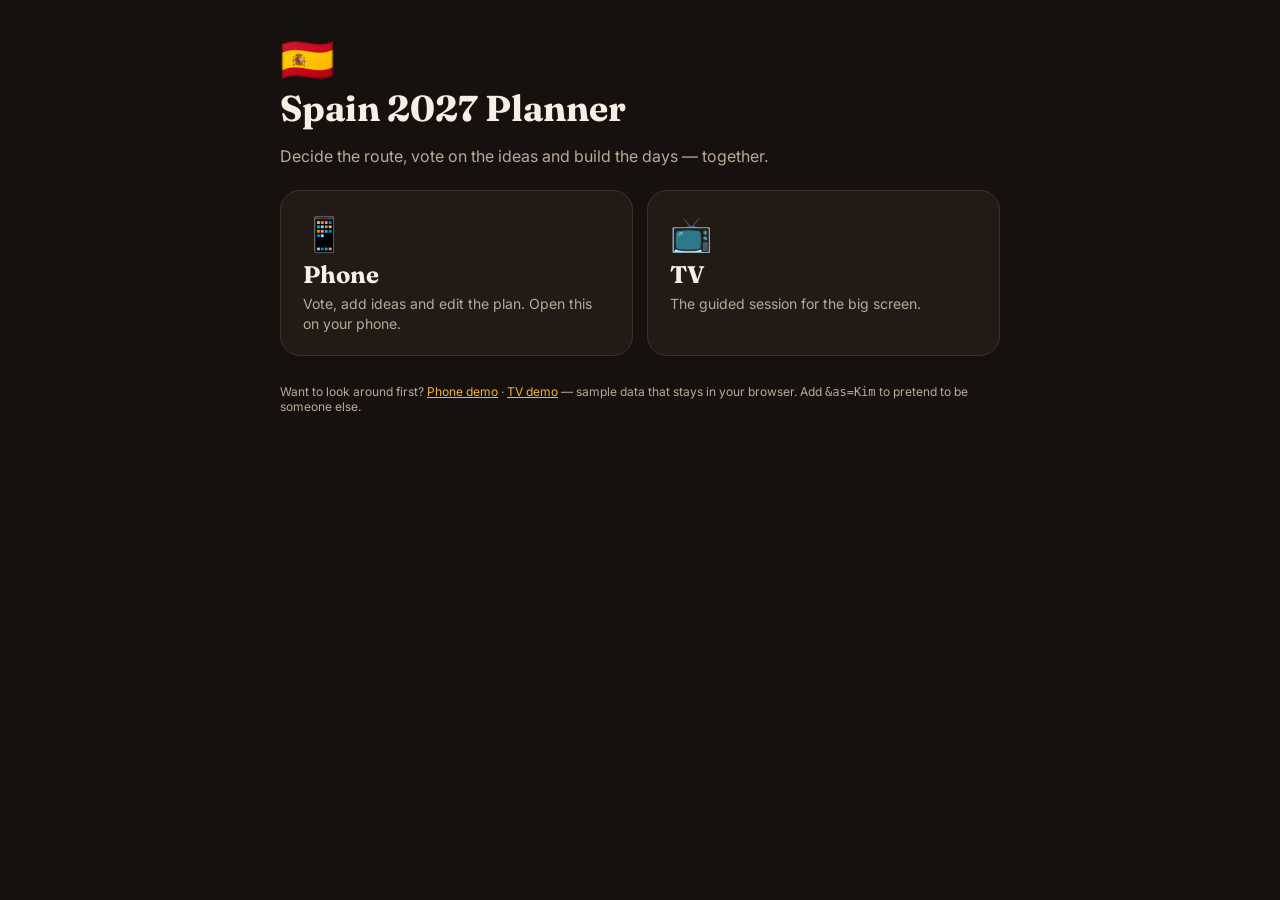
<file: index.html>
<!doctype html>
<html lang="en">
<head>
  <meta charset="utf-8">
  <meta name="viewport" content="width=device-width, initial-scale=1">
  <title>Spain 2027 Planner</title>
  <link rel="icon" href="data:image/svg+xml,<svg xmlns='http://www.w3.org/2000/svg' viewBox='0 0 100 100'><text y='.9em' font-size='90'>🇪🇸</text></svg>">
  <link href="https://fonts.googleapis.com/css2?family=Fraunces:opsz,wght@9..144,500;9..144,600&family=Inter:wght@400;500;600;700;800&display=swap" rel="stylesheet">
  <link rel="stylesheet" href="css/styles.css">
</head>
<body>
  <div class="plain-page">
    <div class="brand-mark">🇪🇸</div>
    <h1>Spain 2027 Planner</h1>
    <p class="muted">Decide the route, vote on the ideas and build the days — together.</p>
    <div class="landing-links">
      <a href="phone.html"><span>📱</span><b>Phone</b><span class="muted" style="font-size:14px">Vote, add ideas and edit the plan. Open this on your phone.</span></a>
      <a href="tv.html"><span>📺</span><b>TV</b><span class="muted" style="font-size:14px">The guided session for the big screen.</span></a>
    </div>
    <p class="tiny muted" style="margin-top:28px">Want to look around first? <a href="phone.html?demo">Phone demo</a> · <a href="tv.html?demo">TV demo</a> — sample data that stays in your browser. Add <code>&amp;as=Kim</code> to pretend to be someone else.</p>
  </div>
</body>
</html>
</file>
<file: css/styles.css>
:root {
  --bg: #16110e;
  --panel: #221a15;
  --panel-2: #2d231c;
  --line: #3e3128;
  --text: #f7efe5;
  --muted: #b9a999;
  --accent: #e3683b;
  --accent-2: #f2b33d;
  --must: #44b36f;
  --if: #e3a93c;
  --skip: #8b8078;
  --split: #e0574f;
  --radius: 18px;
  --display: 'Fraunces', Georgia, serif;
  --body: 'Inter', system-ui, -apple-system, 'Segoe UI', sans-serif;
  color-scheme: dark;
}
* { box-sizing: border-box; }
html, body { margin: 0; background: var(--bg); color: var(--text); font-family: var(--body); -webkit-font-smoothing: antialiased; }
button, input, select, textarea { font: inherit; color: inherit; }
a { color: var(--accent-2); }
.muted { color: var(--muted); }
.tiny { font-size: 12px; }
.hidden { display: none !important; }

.btn {
  display: inline-flex; align-items: center; justify-content: center; gap: 8px;
  border: 1px solid var(--line); background: var(--panel-2); color: var(--text);
  border-radius: 999px; padding: 10px 18px; cursor: pointer; font-weight: 600; text-decoration: none;
  transition: background .15s, border-color .15s, transform .05s;
}
.btn:hover { border-color: var(--muted); }
.btn:active { transform: scale(.98); }
.btn-primary { background: var(--accent); border-color: var(--accent); color: #fff; }
.btn-ghost { background: transparent; }
.btn-danger { color: #ffb3ae; border-color: #6b2c28; }
.btn[disabled] { opacity: .45; pointer-events: none; }

.center-screen { min-height: 100vh; display: grid; place-items: center; padding: 24px; }
.spinner { width: 42px; height: 42px; border-radius: 50%; border: 4px solid var(--line); border-top-color: var(--accent); animation: spin 1s linear infinite; }
@keyframes spin { to { transform: rotate(360deg); } }
.signin-card { background: var(--panel); border: 1px solid var(--line); border-radius: 24px; padding: 32px 28px; max-width: 380px; width: 100%; text-align: center; }
.signin-card h1 { font-family: var(--display); font-size: 34px; margin: 8px 0 4px; }
.brand-mark { font-size: 44px; }
.btn-signin { width: 100%; margin-top: 12px; padding: 14px; }
.btn-signin .g { font-weight: 800; color: #8ab4f8; }
.btn-signin .ms { color: #7fba00; }

.fill { width: 100%; height: 100%; object-fit: cover; display: block; }
.img-fallback { display: grid !important; place-items: center; background: linear-gradient(135deg, #5a2b18, #2d231c 60%, #3c2a12); }
.img-fallback span { font-size: 3em; opacity: .85; }

.chip { display: inline-flex; align-items: center; gap: 6px; padding: 4px 10px; border-radius: 999px; background: var(--panel-2); border: 1px solid var(--line); font-size: 13px; font-weight: 600; white-space: nowrap; }
.tier { display: inline-flex; align-items: center; gap: 6px; padding: 3px 10px; border-radius: 999px; font-size: 12px; font-weight: 700; letter-spacing: .02em; }
.tier-must { background: color-mix(in srgb, var(--must) 22%, transparent); color: #9ee2b6; }
.tier-if { background: color-mix(in srgb, var(--if) 22%, transparent); color: #f5d38e; }
.tier-skip { background: color-mix(in srgb, var(--skip) 25%, transparent); color: #cfc6bf; }
.tier-split { background: color-mix(in srgb, var(--split) 24%, transparent); color: #ffb0aa; }
.tier-none { background: var(--panel-2); color: var(--muted); }
.avatar { width: 34px; height: 34px; border-radius: 50%; display: inline-grid; place-items: center; font-weight: 800; background: var(--panel-2); border: 2px solid var(--line); }
.avatar.on { border-color: var(--must); }
.avatar.v-must { background: var(--must); border-color: var(--must); color: #0d1f14; }
.avatar.v-if { background: var(--if); border-color: var(--if); color: #2a1d05; }
.avatar.v-skip { background: var(--skip); border-color: var(--skip); color: #1c1815; }

/* ===================== TV ===================== */
body.tv { overflow: hidden; }
.tv-app { height: 100vh; display: grid; grid-template-rows: auto 1fr auto; padding: 2.2vh 3vw; gap: 2vh; font-size: clamp(12px, min(1.15vw, 2.05vh), 26px); }
.tv-top { display: flex; align-items: center; gap: 2vw; }
.tv-title { font-family: var(--display); font-size: 2em; font-weight: 600; white-space: nowrap; }
.tv-title small { display: block; font-family: var(--body); font-size: .42em; font-weight: 500; color: var(--muted); letter-spacing: .08em; text-transform: uppercase; }
.tv-steps { display: flex; gap: .6em; flex: 1; justify-content: center; }
.tv-step { display: flex; align-items: center; gap: .55em; padding: .5em 1em; border-radius: 999px; border: 1px solid var(--line); background: var(--panel); color: var(--muted); cursor: pointer; font-weight: 600; font-size: .85em; }
.tv-step .n { width: 1.7em; height: 1.7em; border-radius: 50%; display: grid; place-items: center; background: var(--panel-2); font-size: .85em; }
.tv-step.active { color: var(--text); border-color: var(--accent); background: color-mix(in srgb, var(--accent) 18%, var(--panel)); }
.tv-step.active .n { background: var(--accent); color: #fff; }
.tv-step.done .n { background: var(--must); color: #0d1f14; }
.tv-people { display: flex; gap: .4em; }
.tv-people .avatar { width: 2em; height: 2em; font-size: .8em; }
.tv-main { min-height: 0; position: relative; }
.tv-foot { display: flex; align-items: center; justify-content: space-between; gap: 1em; color: var(--muted); font-size: .85em; }
.tv-foot .btn { font-size: 1em; }
.tv-foot .center { flex: 1; text-align: center; }

.h-section { font-family: var(--display); font-size: 2.4em; margin: 0 0 .2em; font-weight: 600; }
.lead { color: var(--muted); font-size: 1.05em; margin: 0 0 1.2em; }

/* route step */
.routes-grid { display: grid; grid-template-columns: repeat(4, 1fr); gap: 1.2vw; height: calc(100% - 6.5em); }
.route-card { background: var(--panel); border: 1px solid var(--line); border-radius: var(--radius); padding: 1.1em 1.2em; display: flex; flex-direction: column; gap: .6em; position: relative; overflow-y: auto; scrollbar-width: thin; }
.route-card > * { flex-shrink: 0; }
.route-card.locked { border-color: var(--must); box-shadow: 0 0 0 3px color-mix(in srgb, var(--must) 35%, transparent); }
.route-card .num { font-family: var(--display); font-size: 2.6em; line-height: 1; color: var(--accent-2); }
.route-card h3 { font-family: var(--display); font-size: 1.45em; margin: 0; }
.route-card .tag { color: var(--muted); margin: 0; font-size: .9em; }
.route-bases { display: flex; flex-direction: column; gap: .35em; margin: .3em 0; }
.route-base { display: flex; justify-content: space-between; padding: .45em .7em; background: var(--panel-2); border-radius: 10px; font-weight: 600; font-size: .9em; }
.route-base span { color: var(--muted); font-weight: 500; }
.route-legs { margin: 0; padding-left: 1.1em; color: var(--muted); font-size: .78em; line-height: 1.5; }
.route-note { font-size: .75em; color: var(--muted); }
.score-bar { height: .6em; border-radius: 999px; background: var(--panel-2); overflow: hidden; }
.score-bar i { display: block; height: 100%; background: linear-gradient(90deg, var(--accent), var(--accent-2)); border-radius: inherit; transition: width .8s; }
.rank-badge { position: absolute; top: .8em; right: .9em; font-weight: 800; font-size: .9em; padding: .25em .7em; border-radius: 999px; background: var(--accent-2); color: #2a1d05; }
.route-actions { display: flex; gap: .6em; align-items: center; }

/* bases step */
.stage { display: grid; grid-template-columns: 1.35fr 1fr; gap: 2.2vw; height: 100%; min-height: 0; }
.stage-media { position: relative; border-radius: 22px; overflow: hidden; background: #000; min-height: 0; }
.stage-media img, .stage-media .img-fallback, .stage-media iframe { position: absolute; inset: 0; width: 100%; height: 100%; object-fit: cover; border: 0; }
.stage-media .img-fallback span { font-size: 8em; }
.play-btn { position: absolute; left: 1.2em; bottom: 1.2em; z-index: 2; font-size: 1em; background: rgba(0,0,0,.65); backdrop-filter: blur(6px); border-color: rgba(255,255,255,.25); }
.media-credit { position: absolute; right: .8em; bottom: .6em; font-size: .6em; color: rgba(255,255,255,.7); z-index: 2; }
.stage-info { display: flex; flex-direction: column; gap: .7em; min-height: 0; overflow-y: auto; scrollbar-width: thin; }
.stage-info > * { flex-shrink: 0; }
.stage-info .kicker { display: flex; gap: .5em; align-items: center; color: var(--muted); font-weight: 600; text-transform: uppercase; letter-spacing: .08em; font-size: .78em; }
.stage-info h2 { font-family: var(--display); font-size: 2.4em; line-height: 1.02; margin: 0; font-weight: 600; }
.stage-info .pitch { font-size: 1.1em; line-height: 1.4; margin: 0; }
.facts { display: grid; grid-template-columns: repeat(3, 1fr); gap: .7em; }
.fact { background: var(--panel); border: 1px solid var(--line); border-radius: 14px; padding: .45em .7em; font-size: .9em; }
.fact b { display: block; font-size: .7em; color: var(--muted); text-transform: uppercase; letter-spacing: .08em; margin-bottom: .2em; }
.vote-panel { background: var(--panel); border: 1px solid var(--line); border-radius: var(--radius); padding: .8em 1em; margin-top: auto; }
.vote-panel h4 { margin: 0 0 .5em; font-size: .85em; color: var(--muted); text-transform: uppercase; letter-spacing: .08em; display: flex; justify-content: space-between; align-items: center; }
.vote-row { display: flex; gap: 1.2em; align-items: center; flex-wrap: wrap; }
.voter { display: flex; flex-direction: column; align-items: center; gap: .3em; font-size: .8em; color: var(--muted); }
.voter .avatar { width: 2.1em; height: 2.1em; font-size: .9em; }
.tally { display: grid; grid-template-columns: repeat(3, 1fr); gap: .6em; margin-top: .9em; }
.tally div { border-radius: 12px; padding: .5em .7em; font-weight: 700; }
.tally .t-must { background: color-mix(in srgb, var(--must) 22%, transparent); }
.tally .t-if { background: color-mix(in srgb, var(--if) 22%, transparent); }
.tally .t-skip { background: color-mix(in srgb, var(--skip) 25%, transparent); }
.tally small { display: block; font-weight: 500; color: var(--muted); font-size: .72em; }
.filmstrip { display: flex; gap: .6em; overflow: hidden; }
.film { flex: 0 0 auto; width: 7.5em; cursor: pointer; border-radius: 12px; overflow: hidden; border: 2px solid transparent; background: var(--panel); position: relative; }
.film.active { border-color: var(--accent); }
.film img, .film .img-fallback { width: 100%; height: 4.2em; object-fit: cover; display: block; }
.film .img-fallback span { font-size: 1.6em; }
.film p { margin: 0; padding: .3em .45em; font-size: .65em; font-weight: 600; white-space: nowrap; overflow: hidden; text-overflow: ellipsis; }
.film .dot { position: absolute; top: .35em; right: .35em; width: .7em; height: .7em; border-radius: 50%; border: 2px solid rgba(0,0,0,.5); }
.dot-must { background: var(--must); } .dot-if { background: var(--if); } .dot-skip { background: var(--skip); } .dot-split { background: var(--split); } .dot-none { background: var(--panel-2); }
.base-tabs { display: flex; gap: .5em; }
.base-tab { padding: .35em .9em; border-radius: 999px; background: var(--panel); border: 1px solid var(--line); color: var(--muted); font-weight: 600; font-size: .85em; cursor: pointer; }
.base-tab.active { background: var(--accent-2); border-color: var(--accent-2); color: #2a1d05; }
.bases-layout { display: grid; grid-template-rows: auto 1fr auto; gap: 1.4vh; height: 100%; min-height: 0; }

/* splits */
.splits-layout { display: grid; grid-template-columns: 1fr 1.1fr; gap: 2vw; height: calc(100% - 6.5em); min-height: 0; }
.split-list { display: flex; flex-direction: column; gap: .6em; overflow: auto; padding-right: .4em; }
.split-item { display: grid; grid-template-columns: 5em 1fr auto; gap: .9em; align-items: center; background: var(--panel); border: 1px solid var(--line); border-radius: 14px; padding: .5em; cursor: pointer; }
.split-item.active { border-color: var(--accent); }
.split-item img, .split-item .img-fallback { width: 5em; height: 3.4em; object-fit: cover; border-radius: 9px; }
.split-item .img-fallback span { font-size: 1.4em; }
.split-item h5 { margin: 0; font-size: 1em; }
.split-item p { margin: .15em 0 0; font-size: .75em; color: var(--muted); }
.split-detail { background: var(--panel); border: 1px solid var(--line); border-radius: 22px; padding: 1.4em; display: flex; flex-direction: column; gap: 1em; overflow: auto; }
.split-detail h3 { font-family: var(--display); font-size: 2em; margin: 0; }
.who-voted { display: grid; grid-template-columns: repeat(3, 1fr); gap: .8em; }
.who-voted > div { border-radius: 14px; padding: .7em .9em; }
.who-voted b { display: block; margin-bottom: .3em; }
.decide-row { display: flex; gap: .6em; flex-wrap: wrap; }
.decide-row .btn { font-size: 1em; padding: .7em 1.3em; }
.btn-must { background: var(--must); border-color: var(--must); color: #0d1f14; }
.btn-if { background: var(--if); border-color: var(--if); color: #2a1d05; }
.btn-skip { background: var(--skip); border-color: var(--skip); color: #1c1815; }
.empty-big { display: grid; place-items: center; height: 100%; text-align: center; color: var(--muted); }
.empty-big h3 { font-family: var(--display); font-size: 2.2em; color: var(--text); margin: 0 0 .3em; }

/* days */
.days-layout { display: grid; grid-template-columns: 1fr 17em; gap: 1.6vw; height: calc(100% - 6.5em); min-height: 0; }
.days-grid { display: grid; grid-template-columns: repeat(8, 1fr); grid-auto-rows: minmax(0, 1fr); gap: .5em; min-height: 0; }
.day { background: var(--panel); border: 1px solid var(--line); border-radius: 12px; padding: .45em .5em; display: flex; flex-direction: column; gap: .3em; min-height: 0; overflow: hidden; }
.day header { display: flex; flex-direction: column; font-size: .72em; line-height: 1.25; }
.day header b { font-size: 1.15em; }
.day .city { font-size: .62em; font-weight: 700; text-transform: uppercase; letter-spacing: .08em; padding: .15em .5em; border-radius: 6px; align-self: flex-start; }
.day .note { font-size: .62em; color: var(--muted); font-style: italic; }
.day-item { display: flex; align-items: center; gap: .3em; background: var(--panel-2); border-radius: 8px; padding: .25em .4em; font-size: .66em; font-weight: 600; line-height: 1.2; }
.day-item button { margin-left: auto; background: none; border: 0; color: var(--muted); cursor: pointer; padding: 0 .2em; font-size: 1.1em; }
.day.travel { background: repeating-linear-gradient(135deg, var(--panel), var(--panel) 10px, var(--panel-2) 10px, var(--panel-2) 20px); }
.unscheduled { background: var(--panel); border: 1px solid var(--line); border-radius: 16px; padding: .9em; overflow: auto; display: flex; flex-direction: column; gap: .5em; }
.unscheduled h4 { margin: 0; font-size: .8em; text-transform: uppercase; letter-spacing: .08em; color: var(--muted); }
.unscheduled .u-item { background: var(--panel-2); border-radius: 10px; padding: .45em .55em; font-size: .78em; display: flex; flex-direction: column; gap: .3em; }
.unscheduled select { background: var(--bg); border: 1px solid var(--line); border-radius: 8px; padding: .25em .4em; font-size: .9em; }
.toggle { display: inline-flex; gap: .5em; align-items: center; font-size: .85em; color: var(--muted); cursor: pointer; }
.city-madrid { background: #5b2c1d; } .city-seville { background: #6b4a12; } .city-granada { background: #3d3a6b; } .city-malaga { background: #165a5e; }
.city-valencia { background: #6b3a16; } .city-oviedo { background: #1f5a33; } .city-leon { background: #5a2a4e; }

/* ===================== PHONE ===================== */
body.phone { padding-bottom: calc(76px + env(safe-area-inset-bottom)); }
.ph-head { position: sticky; top: 0; z-index: 5; background: color-mix(in srgb, var(--bg) 88%, transparent); backdrop-filter: blur(10px); padding: calc(10px + env(safe-area-inset-top)) 16px 10px; border-bottom: 1px solid var(--line); display: flex; align-items: center; gap: 10px; }
.ph-head h1 { font-family: var(--display); font-size: 21px; margin: 0; flex: 1; }
.ph-head .avatar { width: 32px; height: 32px; font-size: 14px; }
.ph-main { padding: 16px; max-width: 640px; margin: 0 auto; }
.tabbar { position: fixed; left: 0; right: 0; bottom: 0; z-index: 10; display: grid; grid-template-columns: repeat(5, 1fr); background: var(--panel); border-top: 1px solid var(--line); padding-bottom: env(safe-area-inset-bottom); }
.tabbar button { background: none; border: 0; padding: 9px 2px 10px; display: flex; flex-direction: column; align-items: center; gap: 2px; color: var(--muted); font-size: 11px; font-weight: 600; cursor: pointer; }
.tabbar button span { font-size: 21px; line-height: 1; }
.tabbar button.active { color: var(--accent-2); }
.ph-card { background: var(--panel); border: 1px solid var(--line); border-radius: var(--radius); padding: 14px; margin-bottom: 12px; }
.ph-card h2, .ph-card h3 { margin: 0 0 6px; }
.ph-card h2 { font-family: var(--display); font-size: 22px; }
.ph-section-title { font-size: 12px; text-transform: uppercase; letter-spacing: .1em; color: var(--muted); margin: 20px 0 8px; font-weight: 700; }
.now-banner { display: flex; align-items: center; gap: 10px; font-size: 13px; color: var(--muted); margin-bottom: 10px; }
.now-banner .live { width: 8px; height: 8px; border-radius: 50%; background: var(--split); box-shadow: 0 0 0 4px color-mix(in srgb, var(--split) 30%, transparent); }
.step-pills { display: flex; gap: 6px; overflow-x: auto; margin: 0 -16px 12px; padding: 0 16px; scrollbar-width: none; }
.step-pills button { flex: 0 0 auto; border: 1px solid var(--line); background: var(--panel); color: var(--muted); border-radius: 999px; padding: 7px 12px; font-size: 13px; font-weight: 600; cursor: pointer; }
.step-pills button.active { background: var(--accent); border-color: var(--accent); color: #fff; }
.nav-row { display: flex; gap: 10px; margin-top: 12px; }
.nav-row .btn { flex: 1; }
.rank-list { display: flex; flex-direction: column; gap: 8px; }
.rank-item { display: grid; grid-template-columns: 34px 1fr auto; gap: 10px; align-items: center; background: var(--panel-2); border-radius: 14px; padding: 10px; }
.rank-item .pos { font-family: var(--display); font-size: 24px; color: var(--accent-2); text-align: center; }
.rank-item h4 { margin: 0; font-size: 15px; }
.rank-item p { margin: 2px 0 0; font-size: 12px; color: var(--muted); }
.rank-item .arrows { display: flex; flex-direction: column; gap: 4px; }
.rank-item .arrows button { width: 36px; height: 30px; border-radius: 9px; border: 1px solid var(--line); background: var(--panel); cursor: pointer; }
.vote-buttons { display: grid; grid-template-columns: repeat(3, 1fr); gap: 8px; margin-top: 12px; }
.vote-buttons button { border-radius: 14px; border: 2px solid var(--line); background: var(--panel-2); padding: 13px 4px; font-weight: 700; cursor: pointer; font-size: 15px; }
.vote-buttons button.sel-must { background: var(--must); border-color: var(--must); color: #0d1f14; }
.vote-buttons button.sel-if { background: var(--if); border-color: var(--if); color: #2a1d05; }
.vote-buttons button.sel-skip { background: var(--skip); border-color: var(--skip); color: #1c1815; }
.ph-hero { border-radius: 14px; overflow: hidden; aspect-ratio: 16/9; margin: -2px 0 10px; }
.ph-hero img, .ph-hero .img-fallback { width: 100%; height: 100%; object-fit: cover; display: block; }
.facts-sm { display: flex; flex-wrap: wrap; gap: 6px; margin: 8px 0; }
.chips-scroll { display: flex; gap: 6px; overflow-x: auto; margin: 0 -16px 12px; padding: 0 16px; scrollbar-width: none; }
.chips-scroll button { flex: 0 0 auto; }
.chip.sel { background: var(--accent-2); color: #2a1d05; border-color: var(--accent-2); }
.card-row { display: grid; grid-template-columns: 76px 1fr; gap: 12px; align-items: center; background: var(--panel); border: 1px solid var(--line); border-radius: 16px; padding: 8px; margin-bottom: 8px; cursor: pointer; }
.card-row img, .card-row .img-fallback { width: 76px; height: 58px; object-fit: cover; border-radius: 10px; }
.card-row .img-fallback span { font-size: 24px; }
.card-row h4 { margin: 0 0 3px; font-size: 15px; }
.card-row .meta { display: flex; gap: 6px; align-items: center; flex-wrap: wrap; font-size: 12px; color: var(--muted); }
.myvote { font-size: 11px; font-weight: 700; padding: 2px 7px; border-radius: 6px; }
.myvote.must { background: var(--must); color: #0d1f14; } .myvote.if { background: var(--if); color: #2a1d05; } .myvote.skip { background: var(--skip); color: #1c1815; }
.myvote.none { border: 1px dashed var(--muted); color: var(--muted); }
.fab { position: fixed; right: 16px; bottom: calc(86px + env(safe-area-inset-bottom)); z-index: 9; border-radius: 999px; padding: 14px 20px; box-shadow: 0 8px 24px rgba(0,0,0,.45); }

.sheet-back { position: fixed; inset: 0; background: rgba(0,0,0,.55); z-index: 20; display: flex; align-items: flex-end; justify-content: center; }
.sheet { background: var(--bg); border: 1px solid var(--line); border-bottom: 0; border-radius: 22px 22px 0 0; width: 100%; max-width: 640px; max-height: 92vh; overflow: auto; padding: 14px 16px calc(20px + env(safe-area-inset-bottom)); }
.sheet-grab { width: 44px; height: 5px; border-radius: 3px; background: var(--line); margin: 0 auto 12px; }
.sheet h2 { font-family: var(--display); margin: 0 0 6px; font-size: 26px; }
.sheet-actions { display: flex; gap: 8px; flex-wrap: wrap; margin-top: 12px; }
.field { display: flex; flex-direction: column; gap: 5px; margin-bottom: 12px; font-size: 13px; color: var(--muted); font-weight: 600; }
.field input, .field select, .field textarea, .input { background: var(--panel); border: 1px solid var(--line); border-radius: 12px; padding: 11px 12px; color: var(--text); font-size: 16px; width: 100%; }
.field textarea { min-height: 70px; resize: vertical; }
.grid2 { display: grid; grid-template-columns: 1fr 1fr; gap: 10px; }
.comment { padding: 8px 0; border-bottom: 1px solid var(--line); font-size: 14px; }
.comment b { margin-right: 6px; }
.comment small { color: var(--muted); }
.inline-form { display: flex; gap: 8px; margin-top: 8px; }
.inline-form .input { flex: 1; }
.list-plain { list-style: none; margin: 0; padding: 0; }
.list-plain li { padding: 10px 0; border-bottom: 1px solid var(--line); display: flex; gap: 10px; align-items: center; font-size: 14px; }
.list-plain li .grow { flex: 1; }
.plan-day { background: var(--panel); border: 1px solid var(--line); border-radius: 14px; padding: 10px 12px; margin-bottom: 8px; }
.plan-day header { display: flex; justify-content: space-between; align-items: center; gap: 8px; }
.plan-day header b { font-size: 15px; }
.plan-day .city { font-size: 11px; font-weight: 700; text-transform: uppercase; letter-spacing: .08em; padding: 2px 7px; border-radius: 6px; }
.plan-day ul { list-style: none; margin: 8px 0 0; padding: 0; display: flex; flex-direction: column; gap: 6px; }
.plan-day li { display: flex; align-items: center; gap: 8px; background: var(--panel-2); border-radius: 9px; padding: 7px 9px; font-size: 14px; }
.plan-day li button { margin-left: auto; background: none; border: 0; color: var(--muted); font-size: 18px; cursor: pointer; }
.plan-day .note-input { margin-top: 8px; font-size: 14px; padding: 8px 10px; }
.u-item-ph { display: flex; align-items: center; gap: 8px; padding: 8px 0; border-bottom: 1px solid var(--line); font-size: 14px; }
.u-item-ph .grow { flex: 1; }
.u-item-ph select { background: var(--panel); border: 1px solid var(--line); border-radius: 9px; padding: 6px; max-width: 46%; }
table.flights { width: 100%; border-collapse: collapse; font-size: 13px; }
table.flights th, table.flights td { text-align: left; padding: 7px 6px; border-bottom: 1px solid var(--line); vertical-align: top; }
table.flights th { color: var(--muted); font-weight: 600; font-size: 11px; text-transform: uppercase; letter-spacing: .06em; }
.toast { position: fixed; left: 50%; bottom: calc(96px + env(safe-area-inset-bottom)); transform: translateX(-50%); background: var(--text); color: var(--bg); padding: 10px 16px; border-radius: 999px; font-weight: 600; font-size: 14px; z-index: 40; }

/* ===================== setup / landing ===================== */
.plain-page { max-width: 760px; margin: 0 auto; padding: 32px 20px 60px; }
.plain-page h1 { font-family: var(--display); font-size: 36px; margin: 0 0 6px; }
.plain-page .ph-card { margin-top: 16px; }
.landing-links { display: grid; grid-template-columns: 1fr 1fr; gap: 14px; margin-top: 24px; }
.landing-links a { display: block; background: var(--panel); border: 1px solid var(--line); border-radius: 20px; padding: 22px; text-decoration: none; color: var(--text); }
.landing-links a b { display: block; font-family: var(--display); font-size: 24px; margin: 6px 0 4px; }
.landing-links a span { font-size: 34px; }
@media (max-width: 560px) { .landing-links { grid-template-columns: 1fr; } }


.route-card .num small { display: block; font-family: var(--body); font-size: .28em; letter-spacing: .1em; text-transform: uppercase; color: var(--muted); margin-bottom: .15em; }
.highlights { background: var(--panel); border: 1px solid var(--line); border-radius: 14px; padding: .5em .9em; font-size: .92em; }
.highlights b { font-size: .7em; color: var(--muted); text-transform: uppercase; letter-spacing: .08em; }
.highlights ul { margin: .3em 0 0; padding-left: 1.1em; line-height: 1.45; }
.tip { margin: 0; color: var(--accent-2); font-size: .85em; }
.wiki-blurb { margin: 0; color: var(--muted); font-size: .9em; line-height: 1.45; display: -webkit-box; -webkit-line-clamp: 5; -webkit-box-orient: vertical; overflow: hidden; }
.legend { display: inline-flex; align-items: center; gap: .4em; margin-left: 1.2em; font-size: .8em; }
.legend i { width: .75em; height: .75em; border-radius: 50%; display: inline-block; margin-left: .5em; }
.legend i.dot-none { border: 1px solid var(--muted); }
.ph-list { margin: 6px 0 0; padding-left: 18px; font-size: 14px; line-height: 1.5; }

.group-tabs { align-items: center; flex-wrap: wrap; }
.base-tab.sub { background: transparent; }
.base-tab.sub.active { background: var(--accent); border-color: var(--accent); color: #fff; }
.hotel-pill { margin-left: auto; font-size: .85em; color: var(--muted); }
.hotel-pill b { color: var(--text); }
.hotel-pick { display: flex; gap: .6em; align-items: center; }
.hotel-line { font-size: .62em; color: var(--muted); white-space: nowrap; overflow: hidden; text-overflow: ellipsis; }
.travel-item { background: color-mix(in srgb, var(--accent) 22%, var(--panel-2)); flex-direction: column; align-items: flex-start; gap: 0; }
.travel-item small { font-weight: 500; color: var(--muted); }
.days-grid { overflow-y: auto; }
.day { overflow-y: auto; scrollbar-width: none; }

.facts-table th { width: 38%; }
.plan-day li .slot { color: var(--muted); font-size: 11px; min-width: 74px; }
.plan-day li.travel-li { background: color-mix(in srgb, var(--accent) 20%, var(--panel-2)); }

/* stage header + pick-one option cards (hotels, travel) */
.stage-head { display: flex; justify-content: space-between; align-items: center; gap: 1em; margin-bottom: .6em; }
.bases-layout .stage-head { margin-bottom: 0; }
.option-grid { display: grid; gap: 1.2vw; height: calc(100% - 9.5em); min-height: 0; }
.option-grid.cols-1 { grid-template-columns: minmax(0, 32em); justify-content: center; }
.option-grid.cols-2 { grid-template-columns: repeat(2, minmax(0, 1fr)); }
.option-grid.cols-3 { grid-template-columns: repeat(3, minmax(0, 1fr)); }
.option-grid.cols-4 { grid-template-columns: repeat(4, minmax(0, 1fr)); }
.option-card { background: var(--panel); border: 2px solid var(--line); border-radius: var(--radius); overflow: hidden; display: flex; flex-direction: column; min-height: 0; }
.option-card.chosen { border-color: var(--must); box-shadow: 0 0 0 3px color-mix(in srgb, var(--must) 35%, transparent); }
.option-img { height: 34%; min-height: 6em; flex-shrink: 0; }
.option-img .img-fallback span { font-size: 3em; }
.option-body { padding: .9em 1em; display: flex; flex-direction: column; gap: .5em; flex: 1; min-height: 0; overflow-y: auto; scrollbar-width: thin; }
.option-body h3 { font-family: var(--display); font-size: 1.35em; margin: 0; }
.option-body p { margin: 0; font-size: .88em; line-height: 1.4; }
.option-facts { display: flex; flex-direction: column; gap: .2em; font-size: .82em; font-weight: 600; }
.option-facts.big { font-size: 1.05em; gap: .4em; }
.option-list { margin: 0; padding-left: 1.1em; font-size: .8em; color: var(--muted); line-height: 1.45; }
.option-foot { margin-top: auto; display: flex; justify-content: space-between; align-items: center; gap: .6em; padding-top: .4em; }
.pickers { display: flex; gap: .3em; flex-wrap: wrap; }
.pickers .avatar { width: 1.9em; height: 1.9em; font-size: .8em; }
.option-card.travel .option-body { justify-content: flex-start; padding: 1.4em; gap: .8em; }
.travel-icon { font-size: 3em; line-height: 1; }
/* phone pick lists */
.pick-row { display: grid; grid-template-columns: 64px 1fr; gap: 10px; align-items: center; background: var(--panel-2); border: 2px solid transparent; border-radius: 14px; padding: 8px; margin-top: 8px; cursor: pointer; }
.pick-row.mine { border-color: var(--must); }
.pick-row img, .pick-row .img-fallback { width: 64px; height: 50px; object-fit: cover; border-radius: 9px; }
.pick-row .img-fallback span { font-size: 22px; }
.pick-row h4 { margin: 0; font-size: 15px; }
.pick-row p { margin: 2px 0 0; font-size: 12px; color: var(--muted); }
.pick-row .who { font-size: 11px; color: var(--muted); margin-top: 3px; }
.pick-row.noimg { grid-template-columns: 40px 1fr; }
.pick-row .ico { font-size: 26px; text-align: center; }

.ahead { margin-bottom: 12px; }
.ahead > summary { background: var(--accent); color: #fff; border-radius: 14px; padding: 12px 14px; font-weight: 700; cursor: pointer; list-style: none; }
.ahead > summary::after { content: ' ▾'; }
.ahead[open] > summary { margin-bottom: 10px; }
.step-pills span { flex: 0 0 auto; border: 1px solid var(--line); background: var(--panel); color: var(--muted); border-radius: 999px; padding: 6px 11px; font-size: 12px; font-weight: 600; }
.step-pills span.active { background: var(--accent); border-color: var(--accent); color: #fff; }
</file>
